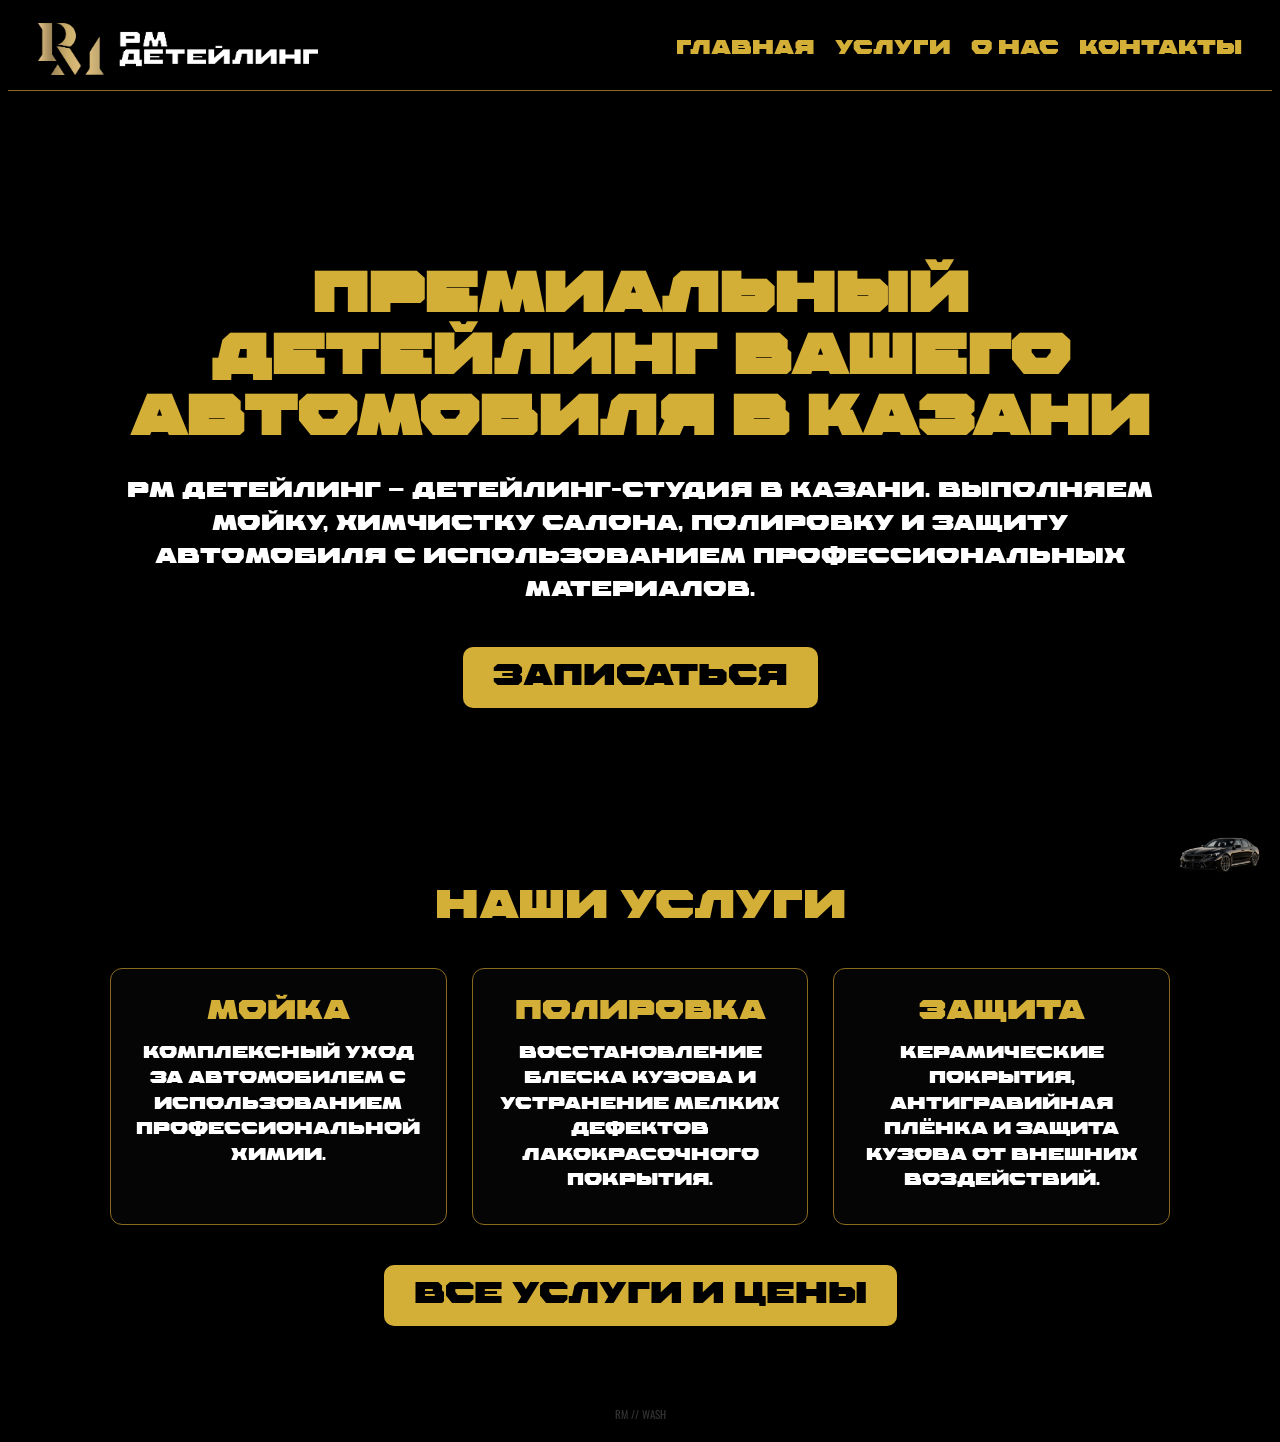
<file: index.html>
<!DOCTYPE html>
<html>
    <head>
    <meta charset="UTF-8">
    <meta name="viewport" content="width=device-width, initial-scale=1.0">
    <meta name="google-site-verification" content="MPf8J1_skTlANjo6o7Rt9vYeUQv-DjRiC2h3SpY7mA8" />
    <title>РМ детейлинг — детейлинг в Казани</title>

    <meta name="description" content="РМ детейлинг в Казани — профессиональная мойка, химчистка, полировка и защита автомобилей.">

    <link rel="icon" type="image/png" sizes="32x32" href="./RM_fav.png">
    <link rel="stylesheet" href="style.css">
    </head>
    <body>
        <div id="loader">
            <img src="./RM_logo.png" alt="РМ детейлинг">
        </div>
    <header id="home">
        <div class="logo">
            <a href="./index.html">
                <img src="RM_logo.png" alt="РМ детейлинг">
            </a>
        </div>
        <nav class="navigation">
            <a href="./index.html">Главная</a>
            <a href="./services.html">Услуги</a>
            <a href="./about.html">О нас</a>
            <a href="./contacts.html">Контакты</a>
        </nav>
    </header>
    <section class="hero">
        <h2>Премиальный<br> детейлинг вашего<br> автомобиля в Казани</h2>

        <p>
            РМ детейлинг — детейлинг-студия в Казани.
            Выполняем мойку, химчистку салона, полировку
            и защиту автомобиля с использованием профессиональных материалов.
        </p>

        <a class="button" href="./contacts.html">Записаться</a>
    </section>
    <section class="services-preview">
        <h2>Наши услуги</h2>

        <div class="preview-cards">

            <div class="preview-card">
                <h3>Мойка</h3>
                <p>Комплексный уход за автомобилем с использованием профессиональной химии.</p>
            </div>

            <div class="preview-card">
                <h3>Полировка</h3>
                <p>Восстановление блеска кузова и устранение мелких дефектов лакокрасочного покрытия.</p>
            </div>

            <div class="preview-card">
                <h3>Защита</h3>
                <p>Керамические покрытия, антигравийная плёнка и защита кузова от внешних воздействий.</p>
            </div>

        </div>

        <a class="button services-button" href="./services.html">
        Все услуги и цены
        </a>

    </section>
    <a href="#" class="wash-button" onclick="startWash(); return false;">
        RM // WASH
    </a>

    <script src="./wash.js"></script>
    <script src="./loader.js"></script>
    <div class="secret-car" onclick="secretCarWash(this)">
        <img src="./m5.png" alt="BMW M5">
    </div>
    </body>
</html>
</file>
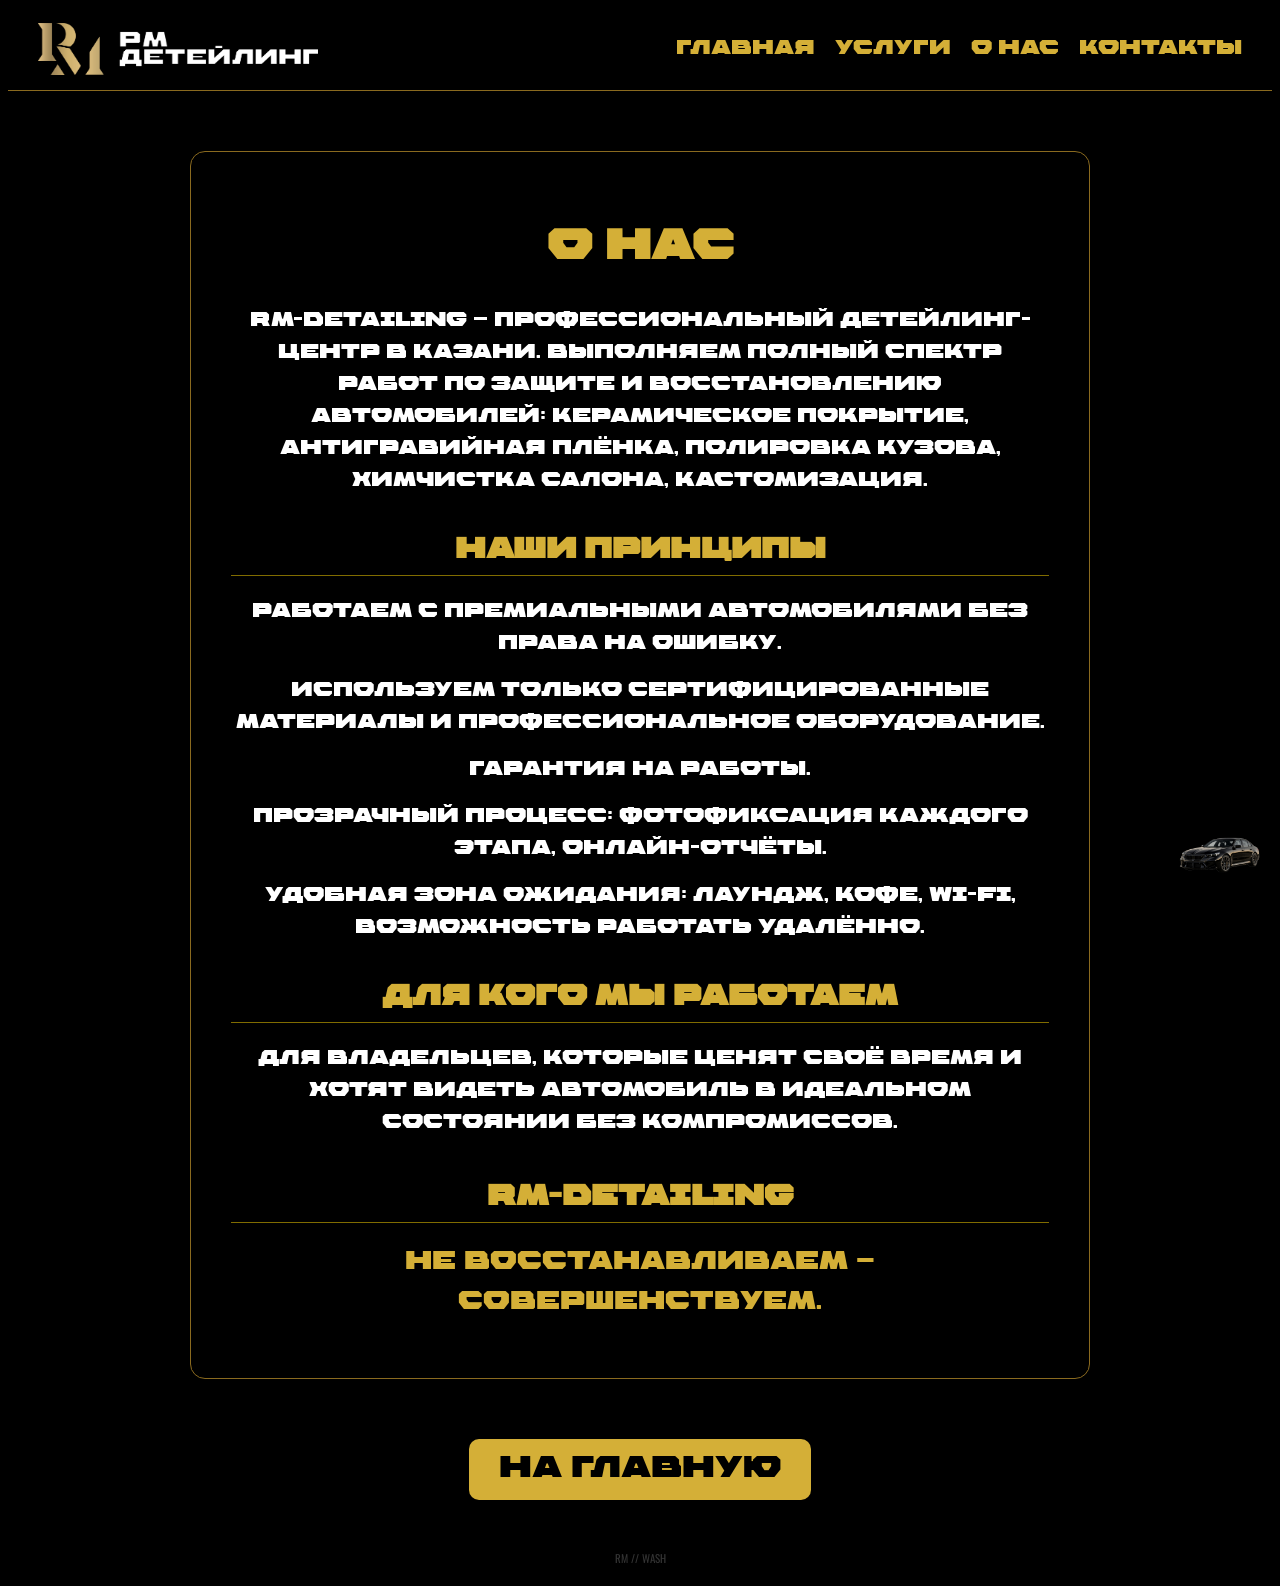
<file: about.html>
<!DOCTYPE html>
<html>
<head>
    <meta charset="UTF-8">
    <meta name="viewport" content="width=device-width, initial-scale=1.0">

    <title>О РМ детейлинг — детейлинг-студия в Казани</title>

    <meta name="description" content="РМ детейлинг — детейлинг-студия в Казани. Узнайте о нашей студии, подходе к работе и уходе за автомобилями.">

    <link rel="icon" type="image/png" sizes="32x32" href="./RM_fav.png">
    <link rel="stylesheet" href="style.css">
</head>
    <body>
        <div id="loader">
            <img src="./RM_logo.png" alt="РМ детейлинг">
        </div>
        <header>
            <div class="logo">
                <a href="./index.html">
                    <img src="RM_logo.png" alt="РМ детейлинг">
                </a>
            </div>
            <nav class="navigation">
                <a href="./index.html">Главная</a>
                <a href="./services.html">Услуги</a>
                <a href="./about.html">О нас</a>
                <a href="./contacts.html">Контакты</a>
            </nav>
        </header>
        <section class="about">
            <h2>О нас</h2>
            <p>RM-Detailing — профессиональный детейлинг-центр в Казани. Выполняем полный
                спектр работ по защите и восстановлению автомобилей: керамическое
                покрытие, антигравийная плёнка, полировка кузова, химчистка салона,
                кастомизация.
            </p>
            <h3>Наши принципы</h3>
            <p>Работаем с премиальными автомобилями без права на ошибку.</p>
            <p>Используем только сертифицированные материалы и профессиональное оборудование.</p>
            <p>Гарантия на работы.</p>
            <p>Прозрачный процесс: фотофиксация каждого этапа, онлайн-отчёты.</p>
            <p>Удобная зона ожидания: лаундж, кофе, Wi-Fi, возможность работать удалённо.</p>
            <h3>Для кого мы работаем</h3>
            <p>Для владельцев, которые ценят своё время и хотят видеть автомобиль
                в идеальном состоянии без компромиссов.</p>
            <h3>RM-Detailing</h3>
            <p>Не восстанавливаем — совершенствуем.</p>
        </section>
        <a class="button" href="./index.html">На главную</a>
        <a href="#" class="wash-button" onclick="startWash(); return false;">
            RM // WASH
        </a>

        <script src="./wash.js"></script>
        <script src="./loader.js"></script>
        <div class="secret-car" onclick="secretCarWash(this)">
            <img src="./m5.png" alt="BMW M5">
        </div>
    </body>
</html>
</file>
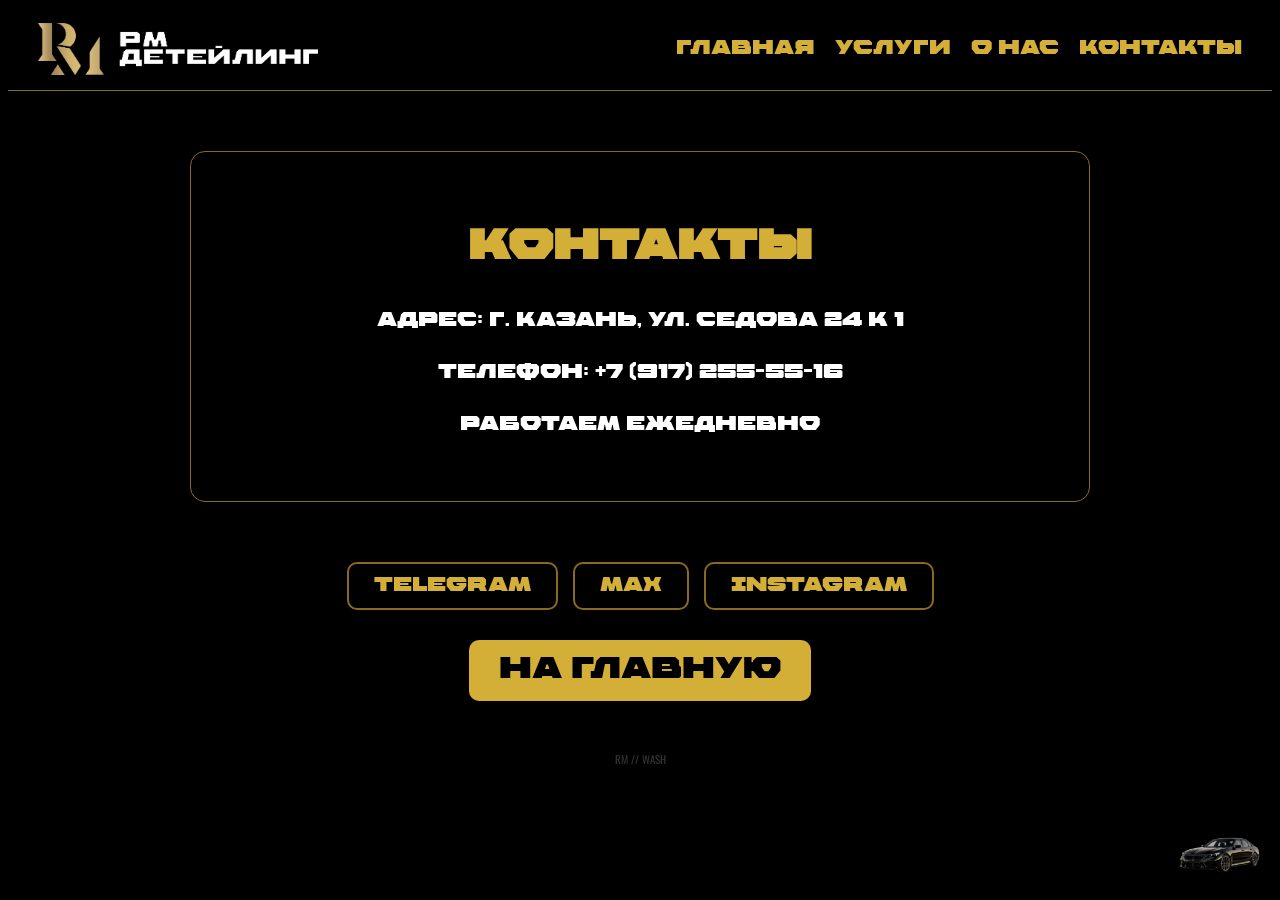
<file: contacts.html>
<!DOCTYPE html>
<html>
<head>
    <meta charset="UTF-8">
    <meta name="viewport" content="width=device-width, initial-scale=1.0">

    <title>Контакты РМ детейлинг — детейлинг в Казани</title>

    <meta name="description" content="Контакты РМ детейлинг в Казани. Запись на мойку, химчистку, полировку и защиту автомобиля. Адрес и способы связи.">

    <link rel="icon" type="image/png" sizes="32x32" href="./RM_fav.png">
    <link rel="stylesheet" href="style.css">
</head>
<body>
    <div id="loader">
        <img src="./RM_logo.png" alt="РМ детейлинг">
    </div>
    <header>
        <div class="logo">
            <a href="./index.html">
                <img src="RM_logo.png" alt="РМ детейлинг">
            </a>
        </div>
        <nav class="navigation">
            <a href="./index.html">Главная</a>
            <a href="./services.html">Услуги</a>
            <a href="./about.html">О нас</a>
            <a href="./contacts.html">Контакты</a>
        </nav>
    </header>
    <section class="contacts">
        <h2>Контакты</h2>

        <p>Адрес: г. Казань, ул. Седова 24 к 1</p>
        <p>Телефон: +7 (917) 255-55-16</p>
        <p>Работаем ежедневно</p>
    </section>
    <div class="social-buttons">
    <a href="https://t.me/RMDetailing" target="_blank">Telegram</a>
    <a href="https://max.ru/u/f9LHodD0cOLNfVom6q2QXcEAyO6SfueTSwBIzuKe3V2sfDFhx94Z4xSz-28" target="_blank">MAX</a>
    <a href="https://www.instagram.com/rm_detailing16/" target="_blank">Instagram</a>
    </div>
    <a class="button" href="./index.html">На главную</a>
    <a href="#" class="wash-button" onclick="startWash(); return false;">
            RM // WASH
    </a>

    <script src="./wash.js"></script>
    <script src="./loader.js"></script>
    <div class="secret-car" onclick="secretCarWash(this)">
        <img src="./m5.png" alt="BMW M5">
    </div>
</body>
</html>
</file>
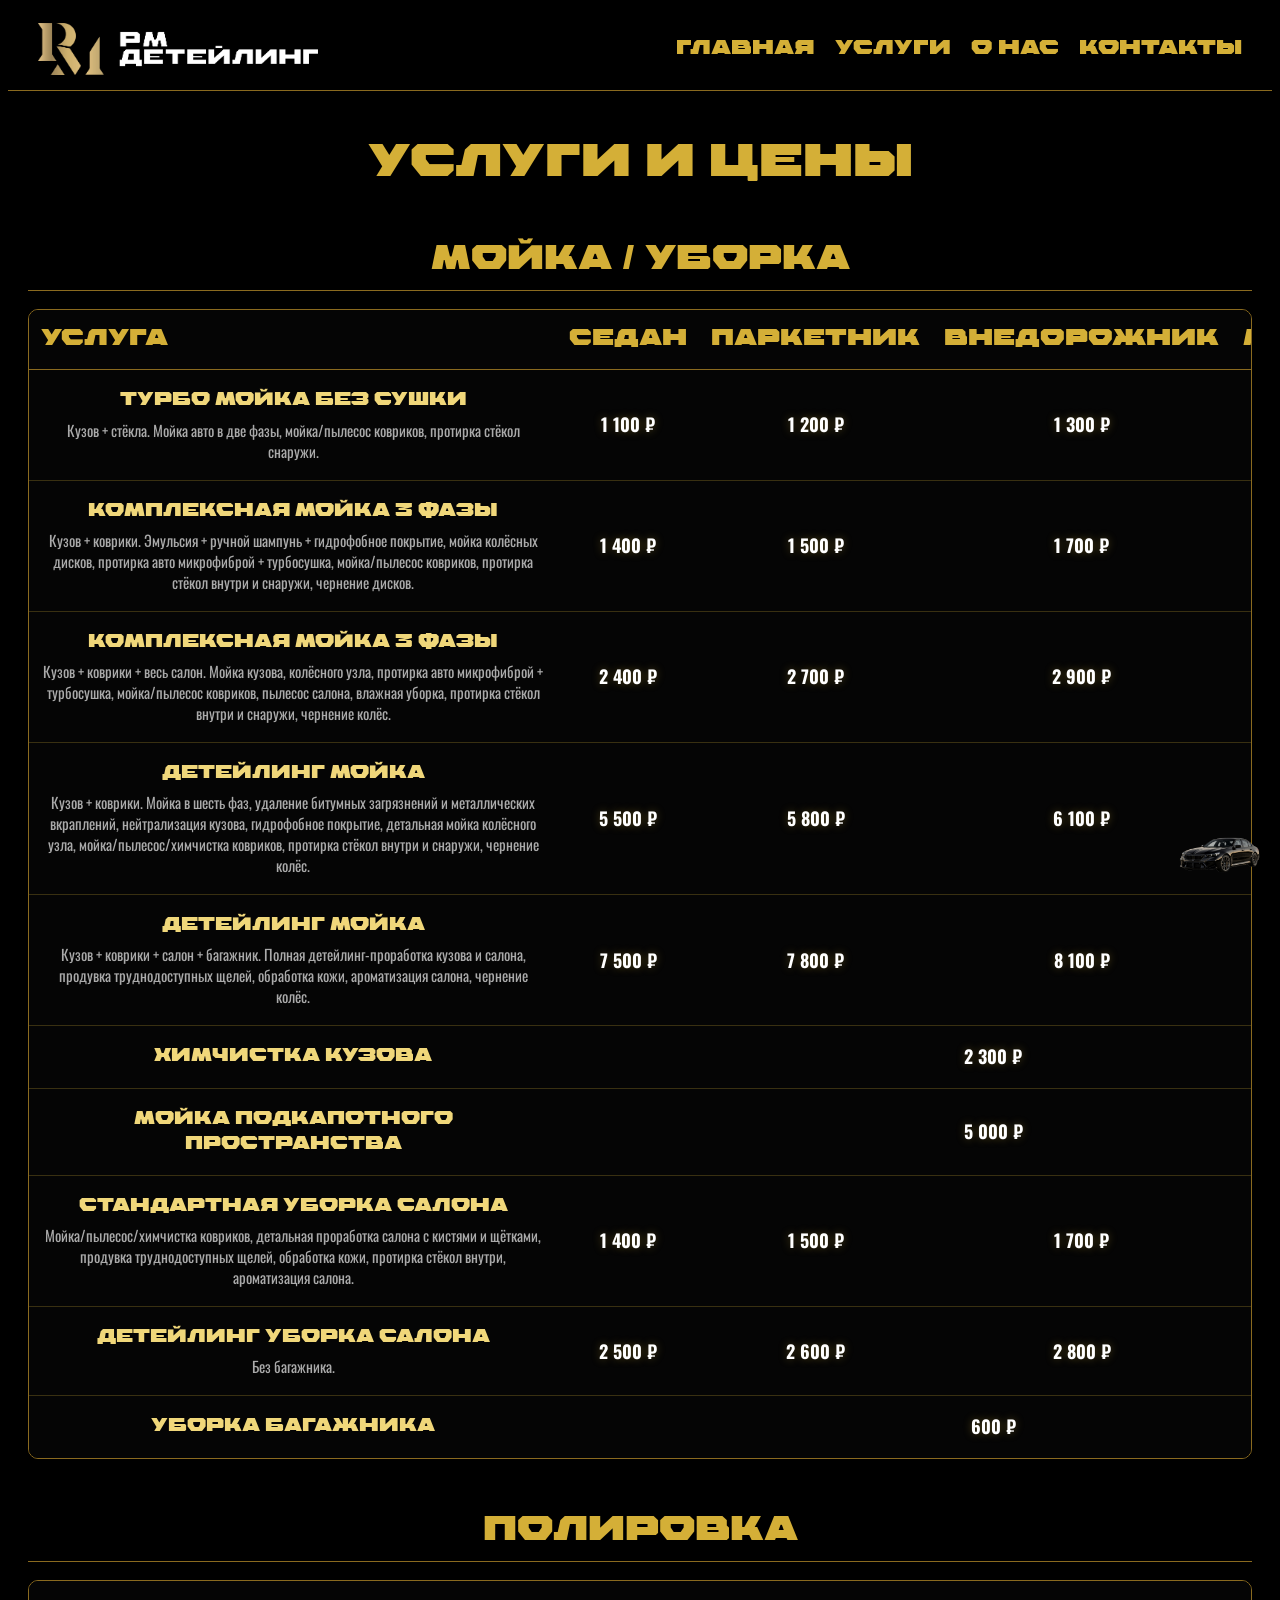
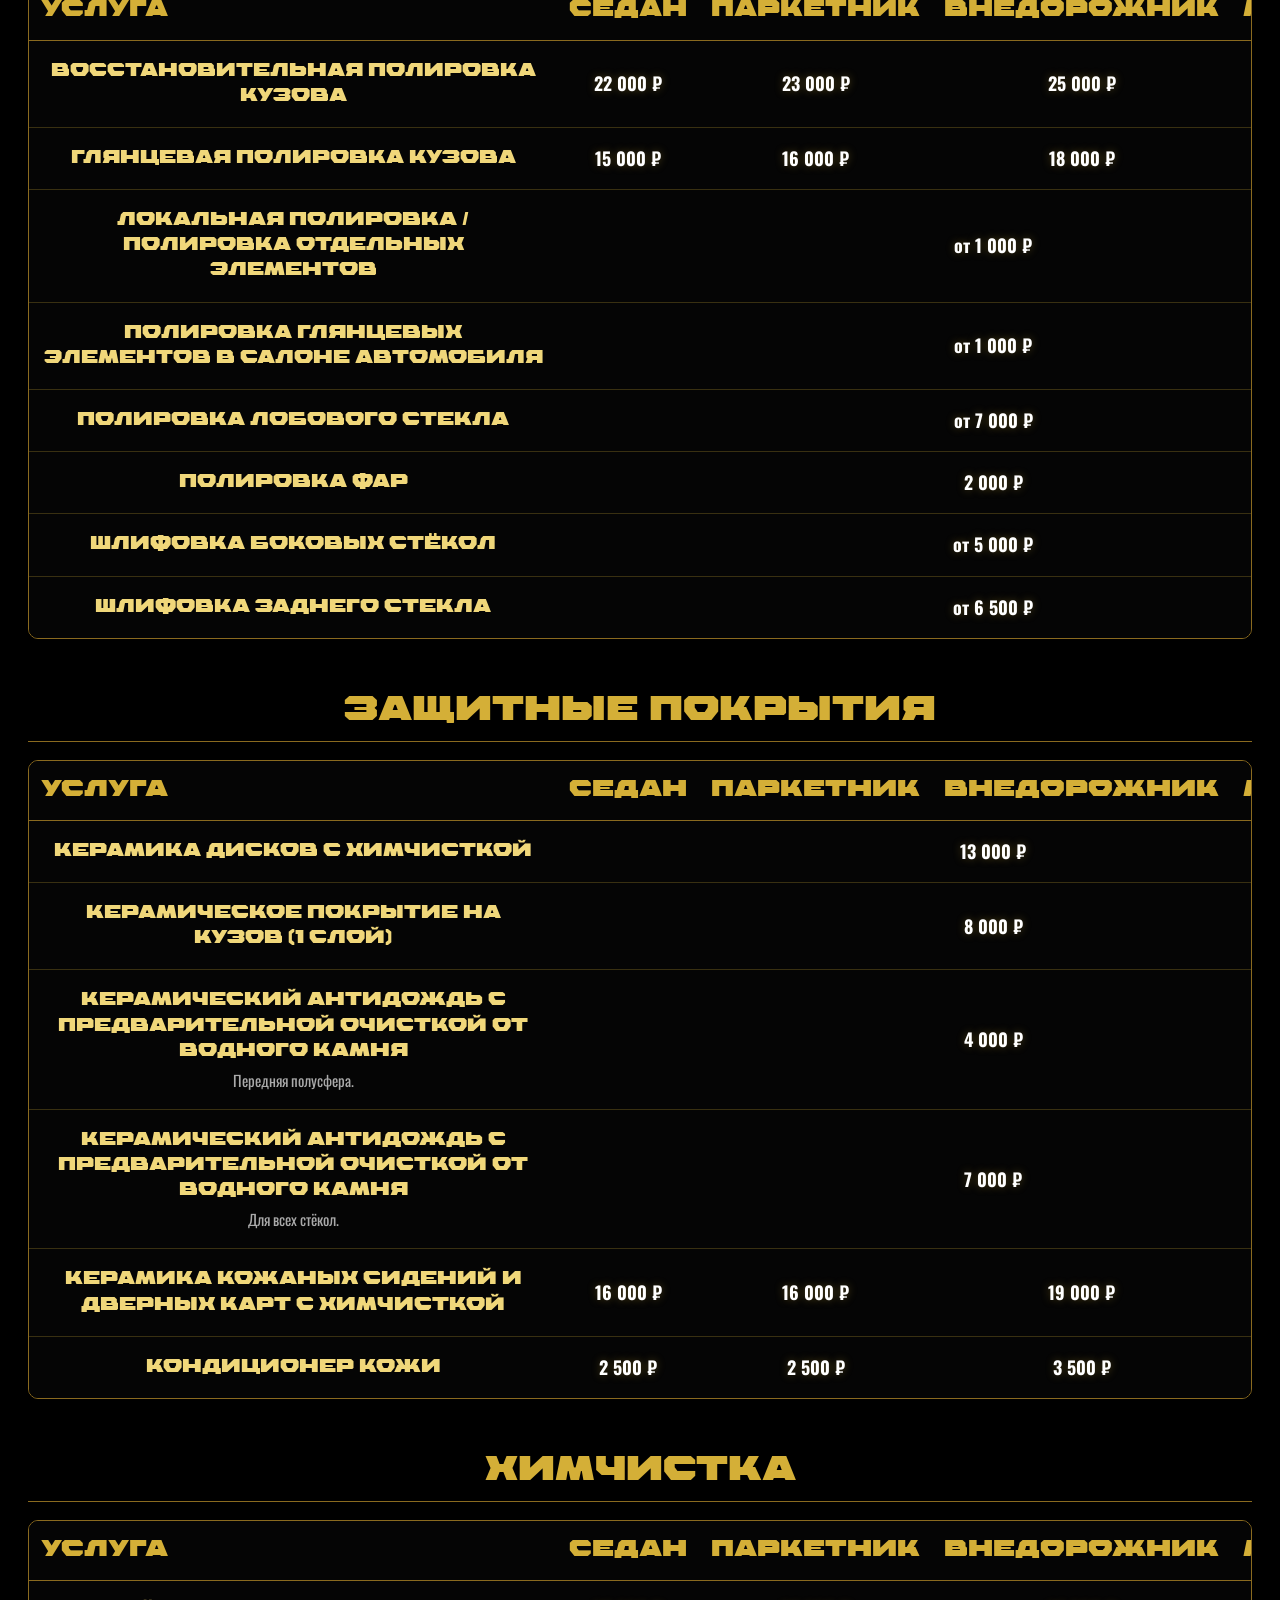
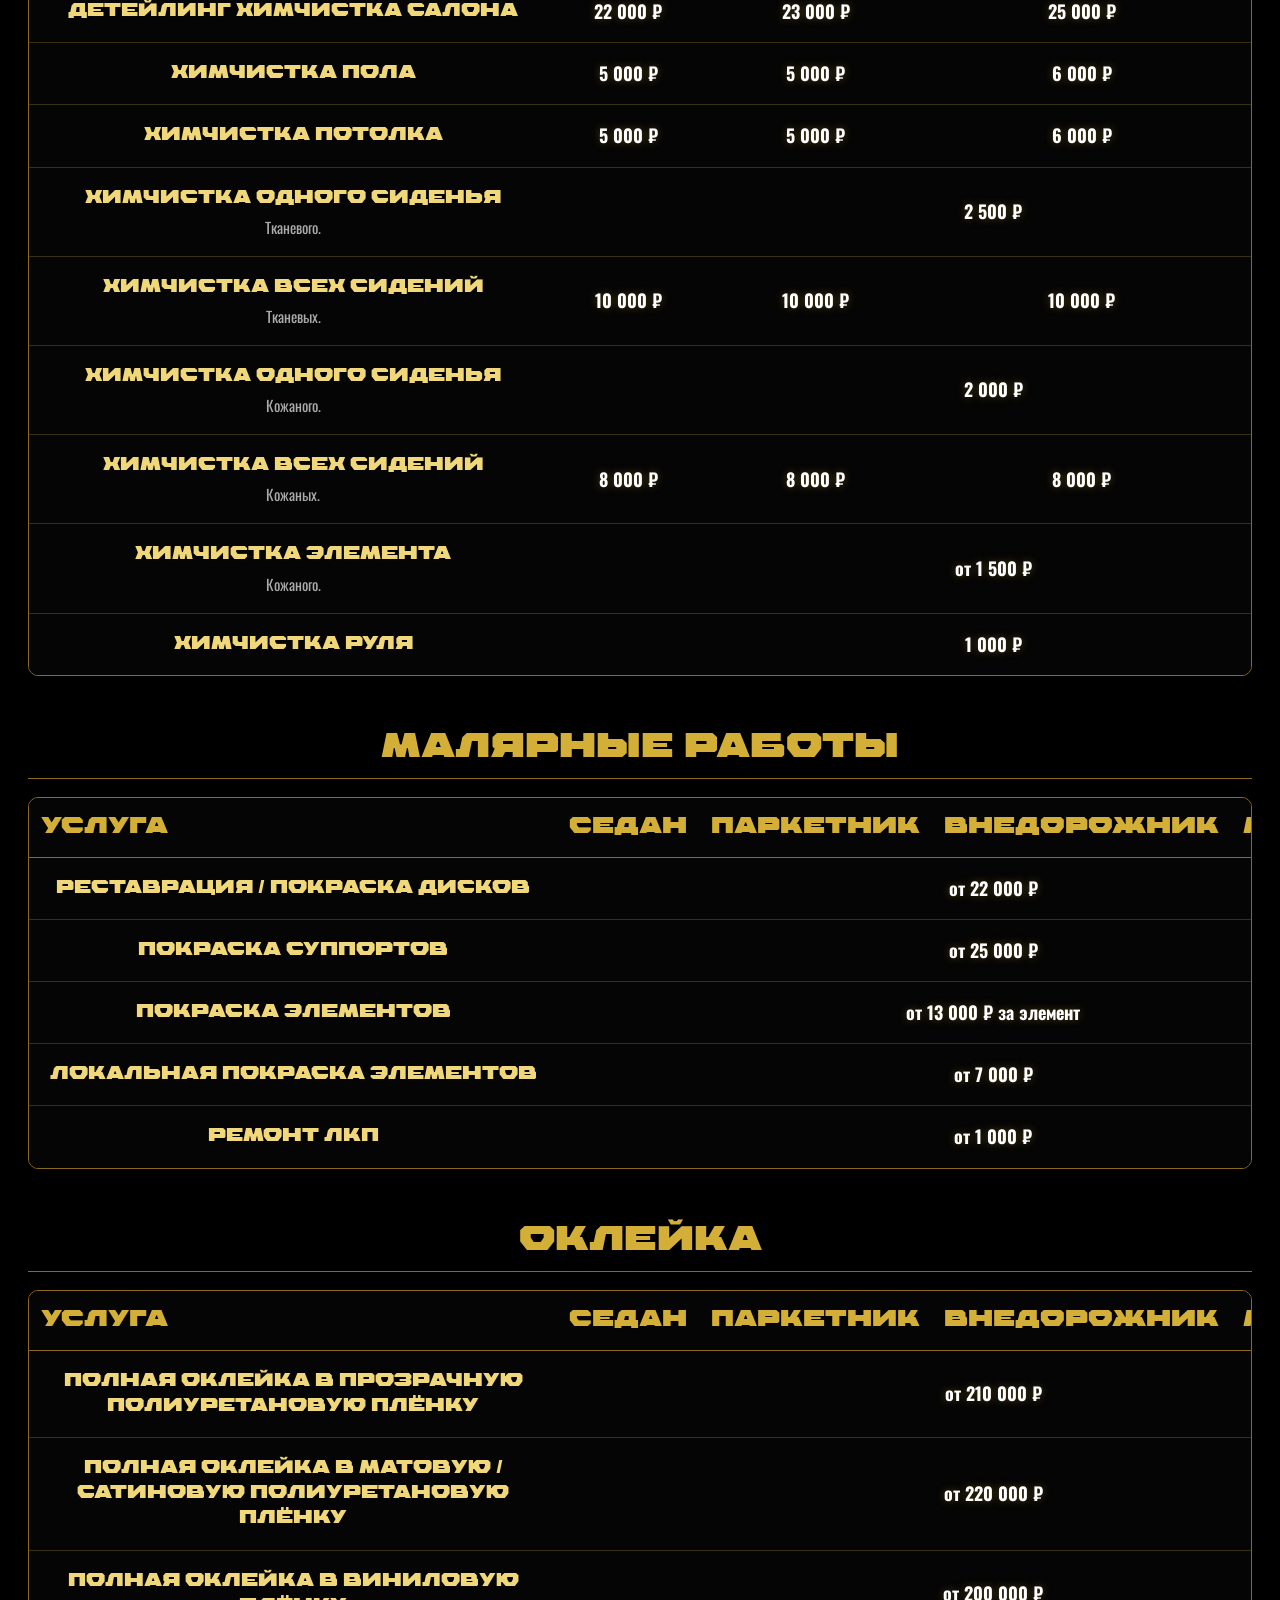
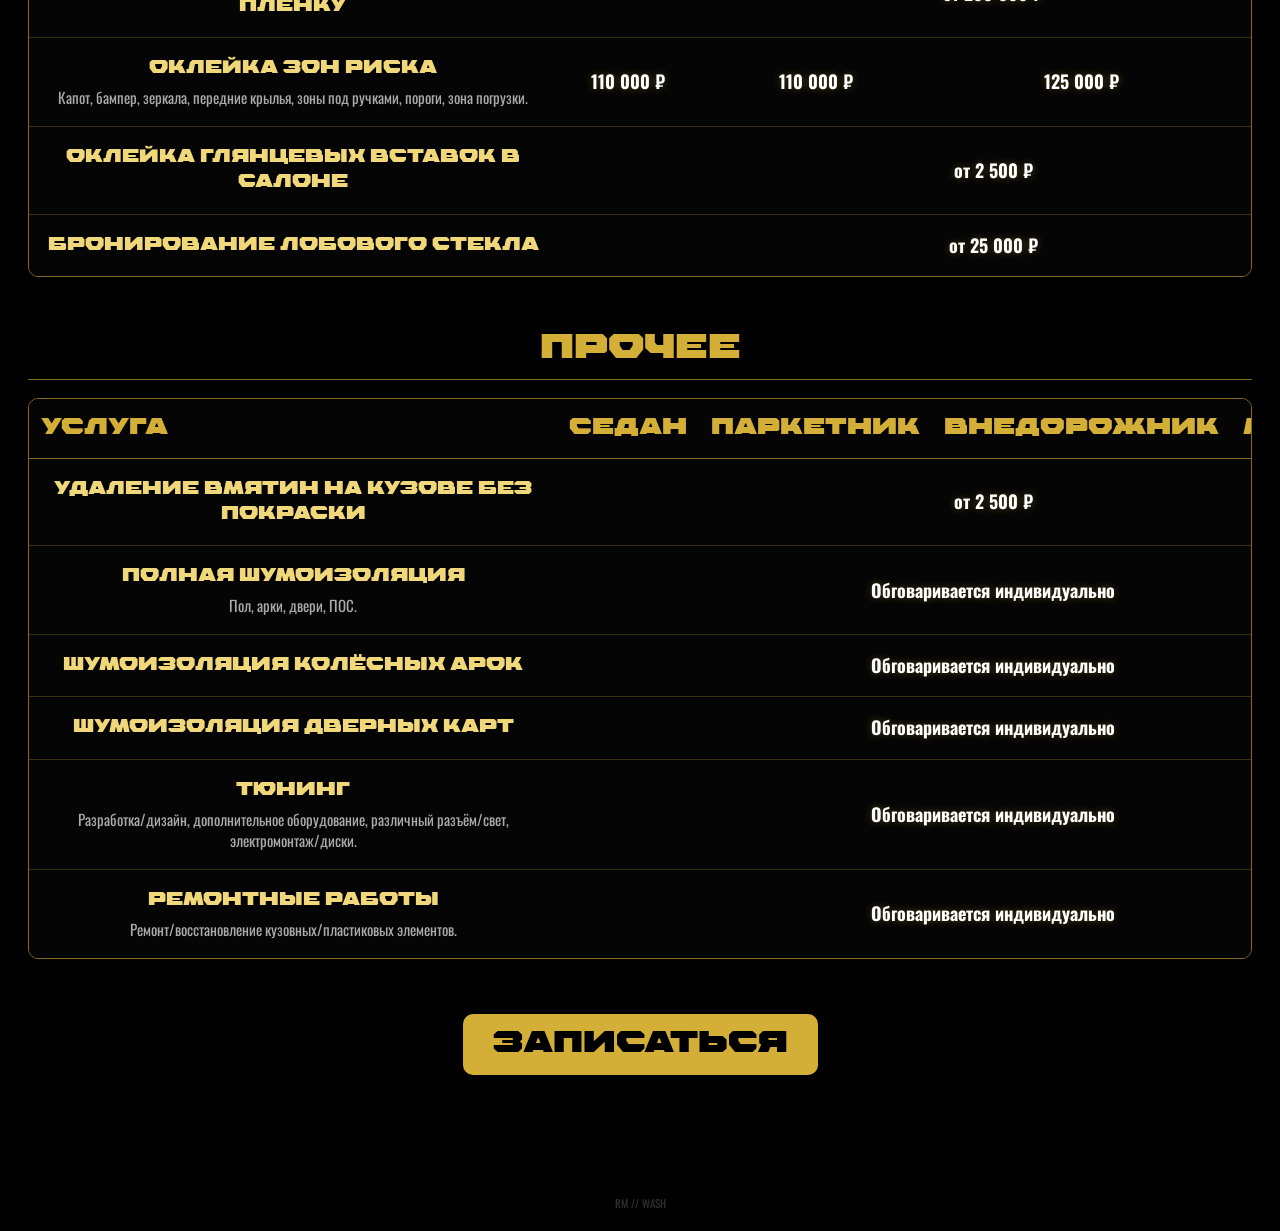
<file: services.html>
<!DOCTYPE html>
<html lang="ru">
<head>
    <meta charset="UTF-8">
    <meta name="viewport" content="width=device-width, initial-scale=1.0">

    <title>Услуги детейлинга в Казани — РМ детейлинг</title>

    <meta name="description" content="Услуги РМ детейлинг в Казани: мойка автомобилей, химчистка салона, полировка кузова и защитные покрытия. Цены и подробности.">

    <link rel="icon" type="image/png" sizes="32x32" href="./RM_fav.png">
    <link rel="stylesheet" href="style.css">
</head>
<body>
    <div id="loader">
        <img src="./RM_logo.png" alt="РМ детейлинг">
    </div>
<header>
    <div class="logo">
        <a href="./index.html">
            <img src="RM_logo.png" alt="РМ детейлинг">
        </a>
    </div>

    <nav class="navigation">
        <a href="./index.html">Главная</a>
        <a href="./services.html">Услуги</a>
        <a href="./about.html">О нас</a>
        <a href="./contacts.html">Контакты</a>
    </nav>
</header>

<main class="services-page">

    <h2>Услуги и цены</h2>

    <!-- МОЙКА / УБОРКА -->
    <section class="price-section">
        <h3>Мойка / уборка</h3>

        <div class="price-table-wrap">
            <table class="price-table">
                <thead>
                    <tr>
                        <th>Услуга</th>
                        <th>Седан</th>
                        <th>Паркетник</th>
                        <th>Внедорожник</th>
                        <th>Минивэн</th>
                    </tr>
                </thead>
                <tbody>
                    <tr>
                        <td>
                            Турбо мойка без сушки
                            <span class="note">Кузов + стёкла. Мойка авто в две фазы, мойка/пылесос ковриков, протирка стёкол снаружи.</span>
                        </td>
                        <td class="price">1 100 ₽</td>
                        <td class="price">1 200 ₽</td>
                        <td class="price">1 300 ₽</td>
                        <td class="price">1 400 ₽</td>
                    </tr>

                    <tr>
                        <td>
                            Комплексная мойка 3 фазы
                            <span class="note">Кузов + коврики. Эмульсия + ручной шампунь + гидрофобное покрытие, мойка колёсных дисков, протирка авто микрофиброй + турбосушка, мойка/пылесос ковриков, протирка стёкол внутри и снаружи, чернение дисков.</span>
                        </td>
                        <td class="price">1 400 ₽</td>
                        <td class="price">1 500 ₽</td>
                        <td class="price">1 700 ₽</td>
                        <td class="price">1 900 ₽</td>
                    </tr>

                    <tr>
                        <td>
                            Комплексная мойка 3 фазы
                            <span class="note">Кузов + коврики + весь салон. Мойка кузова, колёсного узла, протирка авто микрофиброй + турбосушка, мойка/пылесос ковриков, пылесос салона, влажная уборка, протирка стёкол внутри и снаружи, чернение колёс.</span>
                        </td>
                        <td class="price">2 400 ₽</td>
                        <td class="price">2 700 ₽</td>
                        <td class="price">2 900 ₽</td>
                        <td class="price">3 200 ₽</td>
                    </tr>

                    <tr>
                        <td>
                            Детейлинг мойка
                            <span class="note">Кузов + коврики. Мойка в шесть фаз, удаление битумных загрязнений и металлических вкраплений, нейтрализация кузова, гидрофобное покрытие, детальная мойка колёсного узла, мойка/пылесос/химчистка ковриков, протирка стёкол внутри и снаружи, чернение колёс.</span>
                        </td>
                        <td class="price">5 500 ₽</td>
                        <td class="price">5 800 ₽</td>
                        <td class="price">6 100 ₽</td>
                        <td class="price">6 400 ₽</td>
                    </tr>

                    <tr>
                        <td>
                            Детейлинг мойка
                            <span class="note">Кузов + коврики + салон + багажник. Полная детейлинг-проработка кузова и салона, продувка труднодоступных щелей, обработка кожи, ароматизация салона, чернение колёс.</span>
                        </td>
                        <td class="price">7 500 ₽</td>
                        <td class="price">7 800 ₽</td>
                        <td class="price">8 100 ₽</td>
                        <td class="price">8 400 ₽</td>
                    </tr>

                    <tr>
                        <td>Химчистка кузова</td>
                        <td class="price" colspan="4">2 300 ₽</td>
                    </tr>

                    <tr>
                        <td>Мойка подкапотного пространства</td>
                        <td class="price" colspan="4">5 000 ₽</td>
                    </tr>

                    <tr>
                        <td>
                            Стандартная уборка салона
                            <span class="note">Мойка/пылесос/химчистка ковриков, детальная проработка салона с кистями и щётками, продувка труднодоступных щелей, обработка кожи, протирка стёкол внутри, ароматизация салона.</span>
                        </td>
                        <td class="price">1 400 ₽</td>
                        <td class="price">1 500 ₽</td>
                        <td class="price">1 700 ₽</td>
                        <td class="price">1 900 ₽</td>
                    </tr>

                    <tr>
                        <td>
                            Детейлинг уборка салона
                            <span class="note">Без багажника.</span>
                        </td>
                        <td class="price">2 500 ₽</td>
                        <td class="price">2 600 ₽</td>
                        <td class="price">2 800 ₽</td>
                        <td class="price">3 000 ₽</td>
                    </tr>

                    <tr>
                        <td>Уборка багажника</td>
                        <td class="price" colspan="4">600 ₽</td>
                    </tr>
                </tbody>
            </table>
        </div>
    </section>

    <!-- ПОЛИРОВКА -->
    <section class="price-section">
        <h3>Полировка</h3>

        <div class="price-table-wrap">
            <table class="price-table">
                <thead>
                    <tr>
                        <th>Услуга</th>
                        <th>Седан</th>
                        <th>Паркетник</th>
                        <th>Внедорожник</th>
                        <th>Минивэн</th>
                    </tr>
                </thead>
                <tbody>
                    <tr>
                        <td>Восстановительная полировка кузова</td>
                        <td class="price">22 000 ₽</td>
                        <td class="price">23 000 ₽</td>
                        <td class="price">25 000 ₽</td>
                        <td class="price">28 000 ₽</td>
                    </tr>

                    <tr>
                        <td>Глянцевая полировка кузова</td>
                        <td class="price">15 000 ₽</td>
                        <td class="price">16 000 ₽</td>
                        <td class="price">18 000 ₽</td>
                        <td class="price">20 000 ₽</td>
                    </tr>

                    <tr>
                        <td>Локальная полировка / полировка отдельных элементов</td>
                        <td class="price" colspan="4">от 1 000 ₽</td>
                    </tr>

                    <tr>
                        <td>Полировка глянцевых элементов в салоне автомобиля</td>
                        <td class="price" colspan="4">от 1 000 ₽</td>
                    </tr>

                    <tr>
                        <td>Полировка лобового стекла</td>
                        <td class="price" colspan="4">от 7 000 ₽</td>
                    </tr>

                    <tr>
                        <td>Полировка фар</td>
                        <td class="price" colspan="4">2 000 ₽</td>
                    </tr>

                    <tr>
                        <td>Шлифовка боковых стёкол</td>
                        <td class="price" colspan="4">от 5 000 ₽</td>
                    </tr>

                    <tr>
                        <td>Шлифовка заднего стекла</td>
                        <td class="price" colspan="4">от 6 500 ₽</td>
                    </tr>
                </tbody>
            </table>
        </div>
    </section>

    <!-- ЗАЩИТНЫЕ ПОКРЫТИЯ -->
    <section class="price-section">
        <h3>Защитные покрытия</h3>

        <div class="price-table-wrap">
            <table class="price-table">
                <thead>
                    <tr>
                        <th>Услуга</th>
                        <th>Седан</th>
                        <th>Паркетник</th>
                        <th>Внедорожник</th>
                        <th>Минивэн</th>
                    </tr>
                </thead>
                <tbody>
                    <tr>
                        <td>Керамика дисков с химчисткой</td>
                        <td class="price" colspan="4">13 000 ₽</td>
                    </tr>

                    <tr>
                        <td>Керамическое покрытие на кузов (1 слой)</td>
                        <td class="price" colspan="4">8 000 ₽</td>
                    </tr>

                    <tr>
                        <td>
                            Керамический антидождь с предварительной очисткой от водного камня
                            <span class="note">Передняя полусфера.</span>
                        </td>
                        <td class="price" colspan="4">4 000 ₽</td>
                    </tr>

                    <tr>
                        <td>
                            Керамический антидождь с предварительной очисткой от водного камня
                            <span class="note">Для всех стёкол.</span>
                        </td>
                        <td class="price" colspan="4">7 000 ₽</td>
                    </tr>

                    <tr>
                        <td>Керамика кожаных сидений и дверных карт с химчисткой</td>
                        <td class="price">16 000 ₽</td>
                        <td class="price">16 000 ₽</td>
                        <td class="price">19 000 ₽</td>
                        <td class="price">19 000 ₽</td>
                    </tr>

                    <tr>
                        <td>Кондиционер кожи</td>
                        <td class="price">2 500 ₽</td>
                        <td class="price">2 500 ₽</td>
                        <td class="price">3 500 ₽</td>
                        <td class="price">3 500 ₽</td>
                    </tr>
                </tbody>
            </table>
        </div>
    </section>

    <!-- ХИМЧИСТКА -->
    <section class="price-section">
        <h3>Химчистка</h3>

        <div class="price-table-wrap">
            <table class="price-table">
                <thead>
                    <tr>
                        <th>Услуга</th>
                        <th>Седан</th>
                        <th>Паркетник</th>
                        <th>Внедорожник</th>
                        <th>Минивэн</th>
                    </tr>
                </thead>
                <tbody>
                    <tr>
                        <td>Детейлинг химчистка салона</td>
                        <td class="price">22 000 ₽</td>
                        <td class="price">23 000 ₽</td>
                        <td class="price">25 000 ₽</td>
                        <td class="price">28 000 ₽</td>
                    </tr>

                    <tr>
                        <td>Химчистка пола</td>
                        <td class="price">5 000 ₽</td>
                        <td class="price">5 000 ₽</td>
                        <td class="price">6 000 ₽</td>
                        <td class="price">8 000 ₽</td>
                    </tr>

                    <tr>
                        <td>Химчистка потолка</td>
                        <td class="price">5 000 ₽</td>
                        <td class="price">5 000 ₽</td>
                        <td class="price">6 000 ₽</td>
                        <td class="price">8 000 ₽</td>
                    </tr>

                    <tr>
                        <td>Химчистка одного сиденья <span class="note">Тканевого.</span></td>
                        <td class="price" colspan="4">2 500 ₽</td>
                    </tr>

                    <tr>
                        <td>Химчистка всех сидений <span class="note">Тканевых.</span></td>
                        <td class="price">10 000 ₽</td>
                        <td class="price">10 000 ₽</td>
                        <td class="price">10 000 ₽</td>
                        <td class="price">13 000 ₽</td>
                    </tr>

                    <tr>
                        <td>Химчистка одного сиденья <span class="note">Кожаного.</span></td>
                        <td class="price" colspan="4">2 000 ₽</td>
                    </tr>

                    <tr>
                        <td>Химчистка всех сидений <span class="note">Кожаных.</span></td>
                        <td class="price">8 000 ₽</td>
                        <td class="price">8 000 ₽</td>
                        <td class="price">8 000 ₽</td>
                        <td class="price">11 000 ₽</td>
                    </tr>

                    <tr>
                        <td>Химчистка элемента <span class="note">Кожаного.</span></td>
                        <td class="price" colspan="4">от 1 500 ₽</td>
                    </tr>

                    <tr>
                        <td>Химчистка руля</td>
                        <td class="price" colspan="4">1 000 ₽</td>
                    </tr>
                </tbody>
            </table>
        </div>
    </section>

    <!-- МАЛЯРНЫЕ РАБОТЫ -->
    <section class="price-section">
        <h3>Малярные работы</h3>

        <div class="price-table-wrap">
            <table class="price-table">
                <thead>
                    <tr>
                        <th>Услуга</th>
                        <th>Седан</th>
                        <th>Паркетник</th>
                        <th>Внедорожник</th>
                        <th>Минивэн</th>
                    </tr>
                </thead>
                <tbody>
                    <tr>
                        <td>Реставрация / покраска дисков</td>
                        <td class="price" colspan="4">от 22 000 ₽</td>
                    </tr>

                    <tr>
                        <td>Покраска суппортов</td>
                        <td class="price" colspan="4">от 25 000 ₽</td>
                    </tr>

                    <tr>
                        <td>Покраска элементов</td>
                        <td class="price" colspan="4">от 13 000 ₽ за элемент</td>
                    </tr>

                    <tr>
                        <td>Локальная покраска элементов</td>
                        <td class="price" colspan="4">от 7 000 ₽</td>
                    </tr>

                    <tr>
                        <td>Ремонт ЛКП</td>
                        <td class="price" colspan="4">от 1 000 ₽</td>
                    </tr>
                </tbody>
            </table>
        </div>
    </section>

    <!-- ОКЛЕЙКА -->
    <section class="price-section">
        <h3>Оклейка</h3>

        <div class="price-table-wrap">
            <table class="price-table">
                <thead>
                    <tr>
                        <th>Услуга</th>
                        <th>Седан</th>
                        <th>Паркетник</th>
                        <th>Внедорожник</th>
                        <th>Минивэн</th>
                    </tr>
                </thead>
                <tbody>
                    <tr>
                        <td>Полная оклейка в прозрачную полиуретановую плёнку</td>
                        <td class="price" colspan="4">от 210 000 ₽</td>
                    </tr>

                    <tr>
                        <td>Полная оклейка в матовую / сатиновую полиуретановую плёнку</td>
                        <td class="price" colspan="4">от 220 000 ₽</td>
                    </tr>

                    <tr>
                        <td>Полная оклейка в виниловую плёнку</td>
                        <td class="price" colspan="4">от 200 000 ₽</td>
                    </tr>

                    <tr>
                        <td>
                            Оклейка зон риска
                            <span class="note">Капот, бампер, зеркала, передние крылья, зоны под ручками, пороги, зона погрузки.</span>
                        </td>
                        <td class="price">110 000 ₽</td>
                        <td class="price">110 000 ₽</td>
                        <td class="price">125 000 ₽</td>
                        <td class="price">135 000 ₽</td>
                    </tr>

                    <tr>
                        <td>Оклейка глянцевых вставок в салоне</td>
                        <td class="price" colspan="4">от 2 500 ₽</td>
                    </tr>

                    <tr>
                        <td>Бронирование лобового стекла</td>
                        <td class="price" colspan="4">от 25 000 ₽</td>
                    </tr>
                </tbody>
            </table>
        </div>
    </section>

    <!-- ПРОЧЕЕ -->
    <section class="price-section">
        <h3>Прочее</h3>

        <div class="price-table-wrap">
            <table class="price-table">
                <thead>
                    <tr>
                        <th>Услуга</th>
                        <th>Седан</th>
                        <th>Паркетник</th>
                        <th>Внедорожник</th>
                        <th>Минивэн</th>
                    </tr>
                </thead>
                <tbody>
                    <tr>
                        <td>Удаление вмятин на кузове без покраски</td>
                        <td class="price" colspan="4">от 2 500 ₽</td>
                    </tr>

                    <tr>
                        <td>
                            Полная шумоизоляция
                            <span class="note">Пол, арки, двери, ПОС.</span>
                        </td>
                        <td class="price" colspan="4">Обговаривается индивидуально</td>
                    </tr>

                    <tr>
                        <td>Шумоизоляция колёсных арок</td>
                        <td class="price" colspan="4">Обговаривается индивидуально</td>
                    </tr>

                    <tr>
                        <td>Шумоизоляция дверных карт</td>
                        <td class="price" colspan="4">Обговаривается индивидуально</td>
                    </tr>

                    <tr>
                        <td>
                            Тюнинг
                            <span class="note">Разработка/дизайн, дополнительное оборудование, различный разъём/свет, электромонтаж/диски.</span>
                        </td>
                        <td class="price" colspan="4">Обговаривается индивидуально</td>
                    </tr>

                    <tr>
                        <td>
                            Ремонтные работы
                            <span class="note">Ремонт/восстановление кузовных/пластиковых элементов.</span>
                        </td>
                        <td class="price" colspan="4">Обговаривается индивидуально</td>
                    </tr>
                </tbody>
            </table>
        </div>
    </section>

    <div class="price-action">
        <a class="button" href="./contacts.html">Записаться</a>
    </div>

</main>
<a href="#" class="wash-button" onclick="startWash(); return false;">
    RM // WASH
</a>

<script src="./wash.js"></script>
<script src="./loader.js"></script>
<div class="secret-car" onclick="secretCarWash(this)">
    <img src="./m5.png" alt="BMW M5">
</div>
</body>
</html>
</file>
<file: style.css>
/*@import url('https://fonts.googleapis.com/css2?family=Roboto+Condensed:wght@400;500;600&display=swap');*/
/*@import url('https://fonts.googleapis.com/css2?family=Inter:wght@400;500;600&display=swap');*/

@font-face {
    font-family: "Fat Grot";
    src: url("./fixed.ttf") format("truetype");
    font-weight: 300;
    font-style: normal;
    font-display: swap;
}

@font-face {
    font-family: "Oswald";
    src: url("./Oswald.ttf");
    font-weight: 400;
    font-style: normal;
    font-display: swap;
}

@font-face {
    font-family: "Oswald";
    src: url("./OswaldBold.ttf") format("truetype");
    font-weight: 700;
    font-style: normal;
    font-display: swap;
}

* {
    box-sizing: border-box;
}

html {
    scroll-behavior: smooth;
}

body {
    background-color: black;
    color: #D4AF37;
    font-size: 30px;
    text-align: center;
    font-family: "Fat Grot", sans-serif;
    font-weight: 300;
}

/* =========================
   HEADER
========================= */

header {
    display: flex;
    align-items: center;
    justify-content: space-between;
    flex-direction: row;
    position: static;
    top: 0;
    z-index: 1000;
    background-color: black;
    border-bottom: 1px solid #8A6A1F;
    padding: 15px 30px;
}

.logo {
    text-align: left;
    order: 1;
}

.logo h1 {
    margin: 0;
}

.logo img {
    width: 280px;
    max-height: 80px;
    object-fit: contain;
    display: block;
}

.description {
    color: white;
    font-size: 20px;
}

/* =========================
   NAVIGATION
========================= */

.navigation {
    display: flex;
    justify-content: center;
    gap: 20px;
    order: 2;
}

.navigation a {
    position: relative;
    color: #D4AF37;
    text-decoration: none;
    font-size: 20px;
    font-weight: normal;
}

.navigation a::after {
    content: "";
    position: absolute;
    left: 0;
    bottom: 0;
    width: 0;
    height: 2px;
    background-color: #D4AF37;
    transition: 0.3s;
}

.navigation a:hover {
    color: white;
}

.navigation a:hover::after {
    width: 100%;
}

/* =========================
   HEADINGS
========================= */

h1 {
    color: #D4AF37;
    font-size: 50px;
    margin: 50px;
    border: 3px solid #8A6A1F;
}

h2 {
    color: #D4AF37;
}

/* =========================
   FIRM STYLE FONT
========================= */

h1,
h2,
h3,
.navigation a,
.button {
    font-family: "Fat Grot", sans-serif;
}

/* =========================
   TEXT
========================= */



/* =========================
   BUTTONS
========================= */

.button {
    display: inline-block;
    background-color: #D4AF37;
    color: black;
    padding: 15px 30px;
    border-radius: 10px;
    text-decoration: none;
    transition: 0.3s;
}

.button:hover {
    background-color: white;
    color: black;
    transform: scale(1.05);
}

/* =========================
   HERO
========================= */

.hero {
    padding: 100px 20px;
    margin: 30px auto 80px;
    max-width: 1100px;
}

.hero h2 {
    font-size: 56px;
    line-height: 1.1;
    margin-bottom: 20px;
    text-shadow: none;
}

.hero p {
    color: white;
    font-size: 22px;
    line-height: 1.5;
    margin-bottom: 40px;
}

/* =========================
   SERVICES CARDS
========================= */

.services-title {
    font-size: 42px;
    margin: 0 0 40px;
    text-shadow: none;
}

.cards {
    display: flex;
    gap: 20px;
    justify-content: center;
    align-items: center;
}

.card {
    margin: 10px 20px;
    padding: 20px;
    border: 2px solid #8A6A1F;
    border-radius: 12px;
    flex: 1;
    box-shadow: none;
    transition: 0.3s;
    background-color: #111;
}

.card:hover {
    transform: translateY(-5px);
    box-shadow: none;
}

.card img {
    width: 100%;
    height: 200px;
    object-fit: cover;
    border-radius: 8px;
    margin-bottom: 15px;
}

.card h2 {
    font-size: 30px;
    margin: 15px 0;
}

.card p {
    color: white;
    font-size: 18px;
    line-height: 1.5;
    font-family: "Oswald", sans-serif;
    font-weight: 400;
}

.price {
    color: #D4AF37;
    font-size: 27px;
    font-weight: 700;
    margin-top: 15px;
    text-shadow: 0 0 8px rgba(212, 175, 55, 0.35);
    font-family: "Oswald", sans-serif;
}

.card-button {
    display: inline-block;
    margin-top: 15px;
    padding: 10px 20px;
    border: 2px solid #8A6A1F;
    border-radius: 8px;
    color: #D4AF37;
    text-decoration: none;
    transition: 0.3s;
}

.card-button:hover {
    background-color: #D4AF37;
    color: black;
}

/* =========================
   ABOUT / CONTACTS
========================= */

.about,
.contacts {
    margin: 60px auto;
    padding: 40px;
    max-width: 900px;
    border: 1px solid #8A6A1F;
    border-radius: 15px;
    box-shadow: none;
}

.about h2,
.contacts h2 {
    font-size: 42px;
    margin-bottom: 35px;
}

.about h3 {
    color: #D4AF37;
    font-size: 28px;
    margin-top: 40px;
    margin-bottom: 20px;
    padding-bottom: 10px;
    border-bottom: 1px solid rgba(255, 215, 0, 0.5);
}

.about p,
.contacts p {
    color: white;
    font-size: 20px;
    line-height: 1.6;
    margin: 15px 0;
}

.contacts p {
    margin: 20px;
}

.contacts a {
    white-space: nowrap;
}

.about h3:last-of-type {
    margin-top: 45px;
}

.about h3:last-of-type + p {
    color: #D4AF37;
    font-size: 25px;
    font-weight: normal;
    text-shadow: none;
}

/* =========================
   SOCIAL BUTTONS
========================= */

.social-buttons {
    display: flex;
    justify-content: center;
    gap: 15px;
    margin: 30px auto;
    flex-wrap: wrap;
}

.social-buttons a {
    display: inline-block;
    padding: 12px 25px;
    border: 2px solid #8A6A1F;
    border-radius: 10px;
    color: #D4AF37;
    text-decoration: none;
    font-size: 20px;
    transition: 0.3s;
}

.social-buttons a:hover {
    background-color: #D4AF37;
    color: black;
    transform: translateY(-3px);
}

/* =========================
   SERVICES PAGE
========================= */

.services-page {
    max-width: 1500px;
    margin: 50px auto;
    padding: 0 20px 60px;
}

.services-page > h2 {
    text-align: center;
    color: #D4AF37;
    font-size: 46px;
    margin: 20px 0 45px;
    font-weight: normal;
}

.price-section {
    margin: 55px 0;
}

.price-section h3 {
    color: #D4AF37;
    font-size: 34px;
    font-weight: normal;
    margin: 0 0 18px;
    padding-bottom: 12px;
    border-bottom: 1px solid #8A6A1F;
}

.price-table-wrap {
    width: 100%;
    overflow-x: auto;
    border: 1px solid #8A6A1F;
    border-radius: 10px;
}

.price-table {
    width: 100%;
    min-width: 1400px;
    border-collapse: collapse;
    background: #050505;
}

.price-table th {
    color: #D4AF37;
    font-size: 23px;
    font-weight: normal;
    text-align: center;
    padding: 18px 12px;
    border-bottom: 1px solid #8A6A1F;
}

.price-table th:first-child {
    text-align: left;
    width: 42%;
}

.price-table td {
    color: white;
    font-size: 18px;
    line-height: 1.4;
    padding: 18px 12px;
    border-bottom: 1px solid rgba(212, 175, 55, 0.25);
    vertical-align: middle;
}

.price-table tr:last-child td {
    border-bottom: none;
}

.price-table td:first-child {
    color: #f0d77a;
}

.price-table .price {
    text-align: center;
    white-space: nowrap;
}

.note {
    display: block;
    color: #aaa;
    font-size: 15px;
    line-height: 1.4;
    margin-top: 6px;
    font-family: "Oswald", sans-serif;
    font-weight: 400;
}

.price-action {
    text-align: center;
    margin: 35px 0 10px;
}

.price-action .button {
    display: inline-block;
    text-decoration: none;
}

/* =========================
   SERVICES PREVIEW
========================= */

.services-preview {
    max-width: 1100px;
    margin: 80px auto;
    padding: 0 20px;
    text-align: center;
}

.services-preview h2 {
    color: #D4AF37;
    font-size: 40px;
    font-weight: normal;
    margin-bottom: 40px;
}

.preview-cards {
    display: flex;
    gap: 25px;
    justify-content: center;
}

.preview-card {
    flex: 1;
    max-width: 340px;
    padding: 30px 25px;
    border: 1px solid #8A6A1F;
    border-radius: 12px;
    background: #050505;
}

.preview-card h3 {
    color: #D4AF37;
    font-size: 27px;
    font-weight: normal;
    margin: 0 0 15px;
}

.preview-card p {
    color: white;
    font-size: 17px;
    line-height: 1.5;
    margin: 0;

}

.services-button {
    display: inline-block;
    margin-top: 40px;
    text-decoration: none;
}

/*MOBILE*/

@media (max-width: 700px) {

    body {
        font-size: 18px;
        overflow-x: hidden;
    }

    header {
        flex-direction: column;
        gap: 12px;
        padding: 12px 15px;
    }

    .logo {
        align-items: center;
        text-align: center;
    }

    .logo img {
        width: 200px;
        max-height: 65px;
    }

    .description {
        margin: 4px 0;
        font-size: 16px;
    }

    .navigation {
        flex-wrap: wrap;
        justify-content: center;
        gap: 10px 15px;
    }

    .navigation a {
        font-size: 17px;
    }

    /* Главный экран */

    .hero {
        width: 100%;
        padding: 45px 15px;
        margin: 0 auto 40px;
    }

    .hero h2 {
        font-size: 24px;
        line-height: 1.2;
        margin-bottom: 18px;
    }

    /*.hero-main-word {
    font-size: 19px;
    }*/

    .hero p {
        font-size: 16px;
        line-height: 1.45;
        margin-left: auto;
        margin-right: auto;
    }

    .button {
        padding: 11px 22px;
        font-size: 17px;
    }

    .button:hover {
        transform: scale(1.03);
    }

    /* Услуги */

    .services-title {
        font-size: 30px;
        margin-bottom: 25px;
    }

    .cards {
        flex-direction: column;
        gap: 18px;
        padding: 0 15px;
    }

    .card {
        width: 100%;
        margin: 0;
    }

    .card img {
        height: 170px;
    }

    .card h2 {
        font-size: 26px;
    }

    .card p {
        font-size: 16px;
    }

    .card .price {
        font-size: 21px;
        font-weight: bold;
    }

    /* О нас / Контакты */

    .about,
    .contacts {
        margin: 35px 15px;
        padding: 22px 18px;
        border-radius: 12px;
    }

    .about h2,
    .contacts h2 {
        font-size: 30px;
        margin-bottom: 22px;
    }

    .about h3 {
        font-size: 22px;
        margin-top: 25px;
        margin-bottom: 12px;
    }

    .about p,
    .contacts p {
        font-size: 16px;
        line-height: 1.5;
    }

    .contacts a {
    white-space: nowrap;
    font-size: 18px;
}

    .about h3:last-of-type + p {
        font-size: 19px;
    }

    .social-buttons {
        flex-direction: column;
        align-items: center;
    }

    .social-buttons a {
        width: 80%;
    }

    /* Services page */

    .services-page {
        margin: 25px auto;
        padding: 0 10px 35px;
    }

    .services-page > h2 {
        font-size: 30px;
        margin-bottom: 25px;
    }

    .price-section {
        margin: 35px 0;
    }

    .price-section h3 {
        font-size: 25px;
    }

    .price-table-wrap {
        overflow-x: auto;
        max-width: 100%;
    }

    .price-table {
        min-width: 720px;
    }

    .price-table th,
    .price-table td {
        padding: 11px 8px;
        font-size: 14px;
    }

    .note {
        font-size: 12px;
    }

    /* Services preview */

    .services-preview {
        margin: 45px auto;
        padding: 0 15px;
    }

    .services-preview h2 {
        font-size: 29px;
        margin-bottom: 22px;
    }

    .preview-cards {
        flex-direction: column;
        align-items: center;
        gap: 15px;
    }

    .preview-card {
        max-width: 500px;
        width: 100%;
        padding: 22px 18px;
    }

    .preview-card h3 {
        font-size: 22px;
    }

    .preview-card p {
        font-size: 15px;
        line-height: 1.45;
    }

    .services-button {
        width: 100%;
        max-width: 500px;
    }
}

/*ПОЧИНКА ШРИФТА*/

.test-y {
    font-family: "Fat Grot", sans-serif !important;
    font-weight: 300 !important;
    font-size: 50px;
}

/* СЕКРЕТНАЯ МОЙКА */

.wash-effect {
    position: fixed;
    inset: 0;
    z-index: 99999;
    pointer-events: none;
    background: #e6e6e2;
    transform: translateY(-100%);
    transition: transform 0.25s ease-out;
}

.wash-effect::before,
.wash-effect::after {
    content: "";
    position: absolute;
    width: 320px;
    height: 320px;
    background: #e6e6e2;
    border-radius: 50%;
}

.wash-effect::before {
    top: -170px;
    left: 5%;
    box-shadow:
        280px 30px 0 #e6e6e2,
        560px -20px 0 #e6e6e2,
        840px 40px 0 #e6e6e2,
        1120px -10px 0 #e6e6e2;
}

.wash-effect::after {
    top: -190px;
    right: 5%;
    box-shadow:
        -280px 40px 0 #e6e6e2,
        -560px 0 0 #e6e6e2,
        -840px 50px 0 #e6e6e2;
}

.wash-active {
    transform: translateY(0);
}

.wash-finish {
    transform: translateY(100%);
    transition: transform 0.35s ease-in;
}
.wash-button {
    display: block;
    width: fit-content;
    margin: 50px auto 20px;
    color: #333;
    font-family: "Oswald", sans-serif;
    font-size: 11px;
    text-decoration: none;
    cursor: pointer;
    transition: 0.3s;
}

.wash-button:hover {
    color: #D4AF37;
}
.logo {
    position: relative;
    overflow: hidden;
}

.logo-shine::after {
    content: "";
    position: absolute;
    top: -20%;
    left: -50%;
    width: 25%;
    height: 140%;

    background: linear-gradient(
        90deg,
        transparent,
        rgba(255, 255, 255, 0.9),
        transparent
    );

    transform: skewX(-20deg);
    pointer-events: none;

    animation: logoGlare 2s ease-in-out 2;
}

@keyframes logoGlare {
    0% {
        left: -50%;
    }

    100% {
        left: 150%;
    }
}

/* СЕКРЕТНАЯ МАШИНКА */

.secret-car {
    position: fixed;
    right: 15px;
    bottom: 15px;
    z-index: 99998;
    width: 90px;
    cursor: pointer;
    user-select: none;
    transition: transform 0.2s;
}

.secret-car img {
    display: block;
    width: 100%;
    height: auto;
}

.secret-car:hover {
    transform: scale(1.08);
}

.secret-car.drive {
    animation: carDrive 2s ease-in-out forwards;
}

@keyframes carDrive {
    0% {
        right: 15px;
        transform: scaleX(1);
    }

    45% {
        right: 50%;
        transform: scaleX(1);
    }

    50% {
        right: 50%;
        transform: scaleX(-1);
    }

    100% {
        right: 110%;
        transform: scaleX(-1);
    }
}

/* ЗАГРУЗОЧНЫЙ ЭКРАН */

#loader {
    position: fixed;
    inset: 0;
    z-index: 100000;
    background: black;
    display: flex;
    justify-content: center;
    align-items: center;
    opacity: 1;
    transition: opacity 0.6s ease;
}

#loader img {
    width: 280px;
    max-width: 70%;
    animation: loaderLogo 1.8s ease-in-out infinite;
}

#loader.hide {
    opacity: 0;
    pointer-events: none;
}

@keyframes loaderLogo {
    0%, 100% {
        opacity: 0.65;
        transform: scale(0.96);
    }

    50% {
        opacity: 1;
        transform: scale(1);
    }
}
</file>
